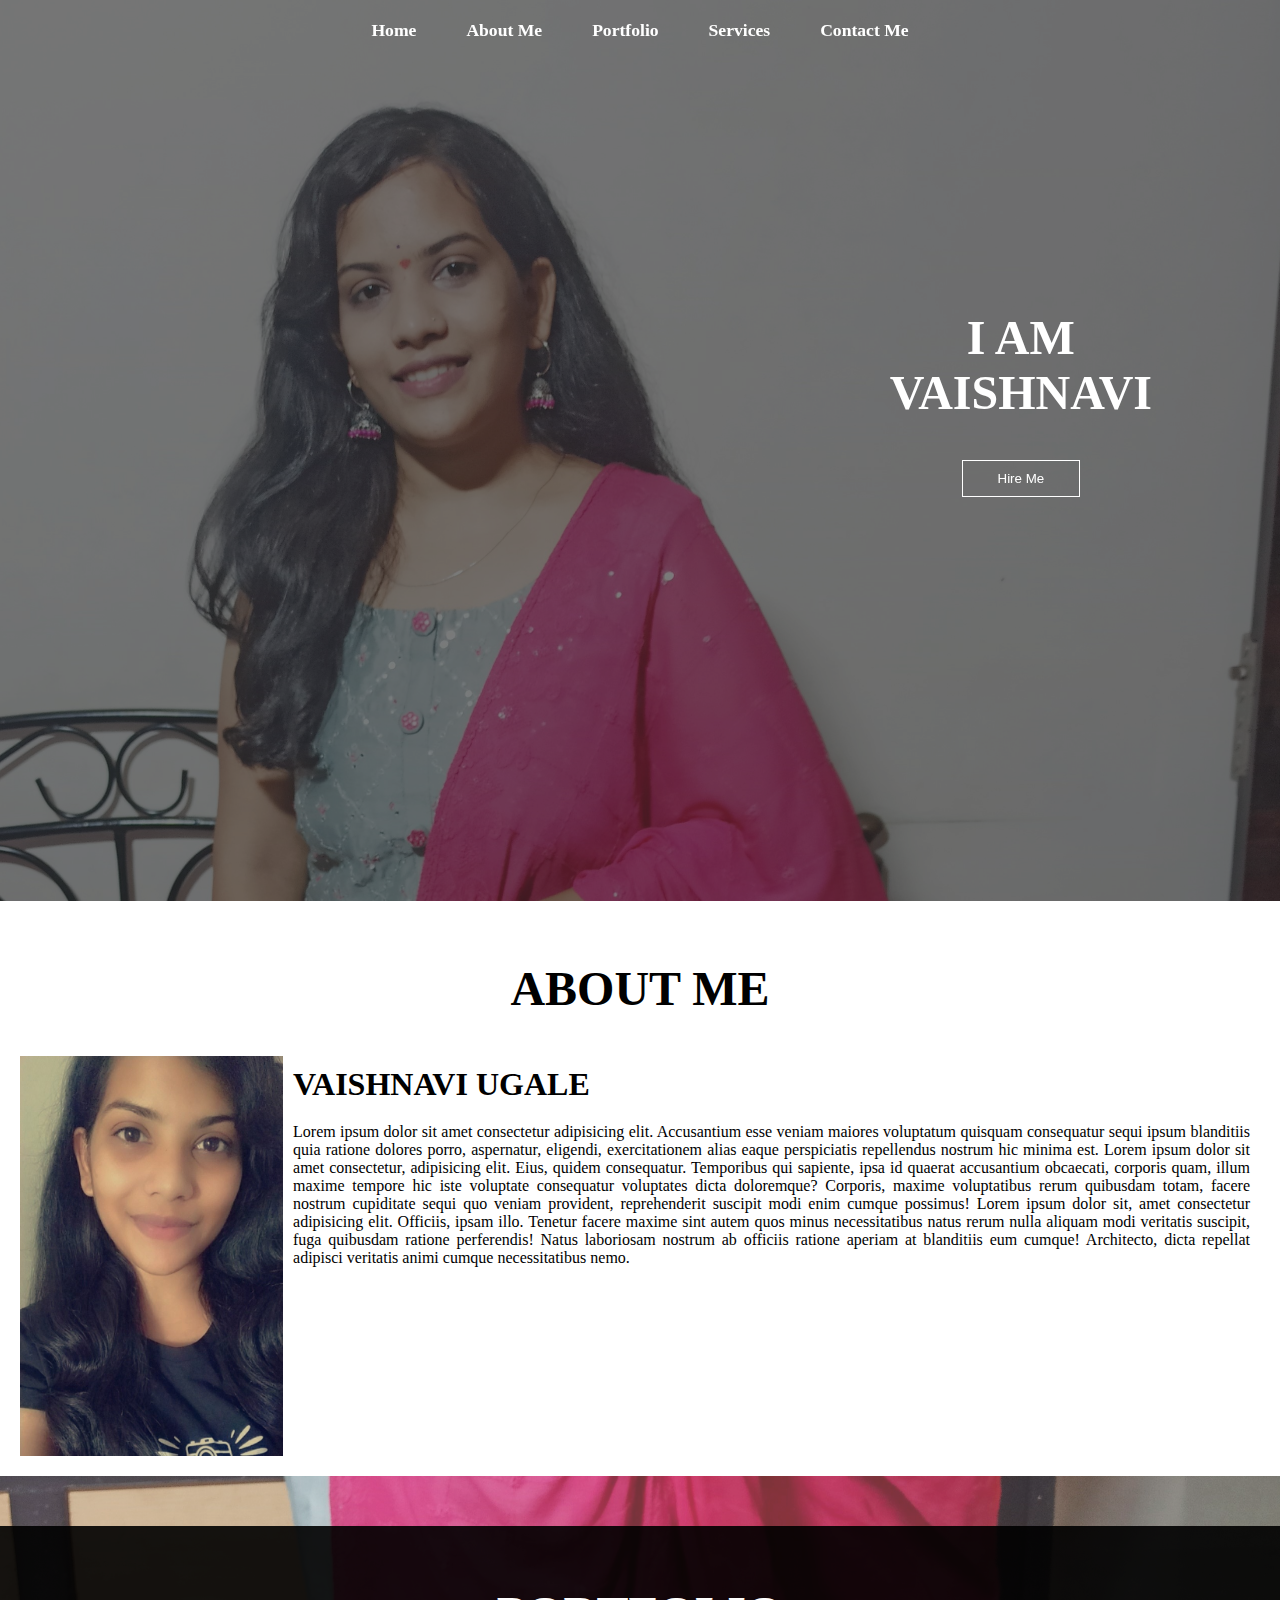
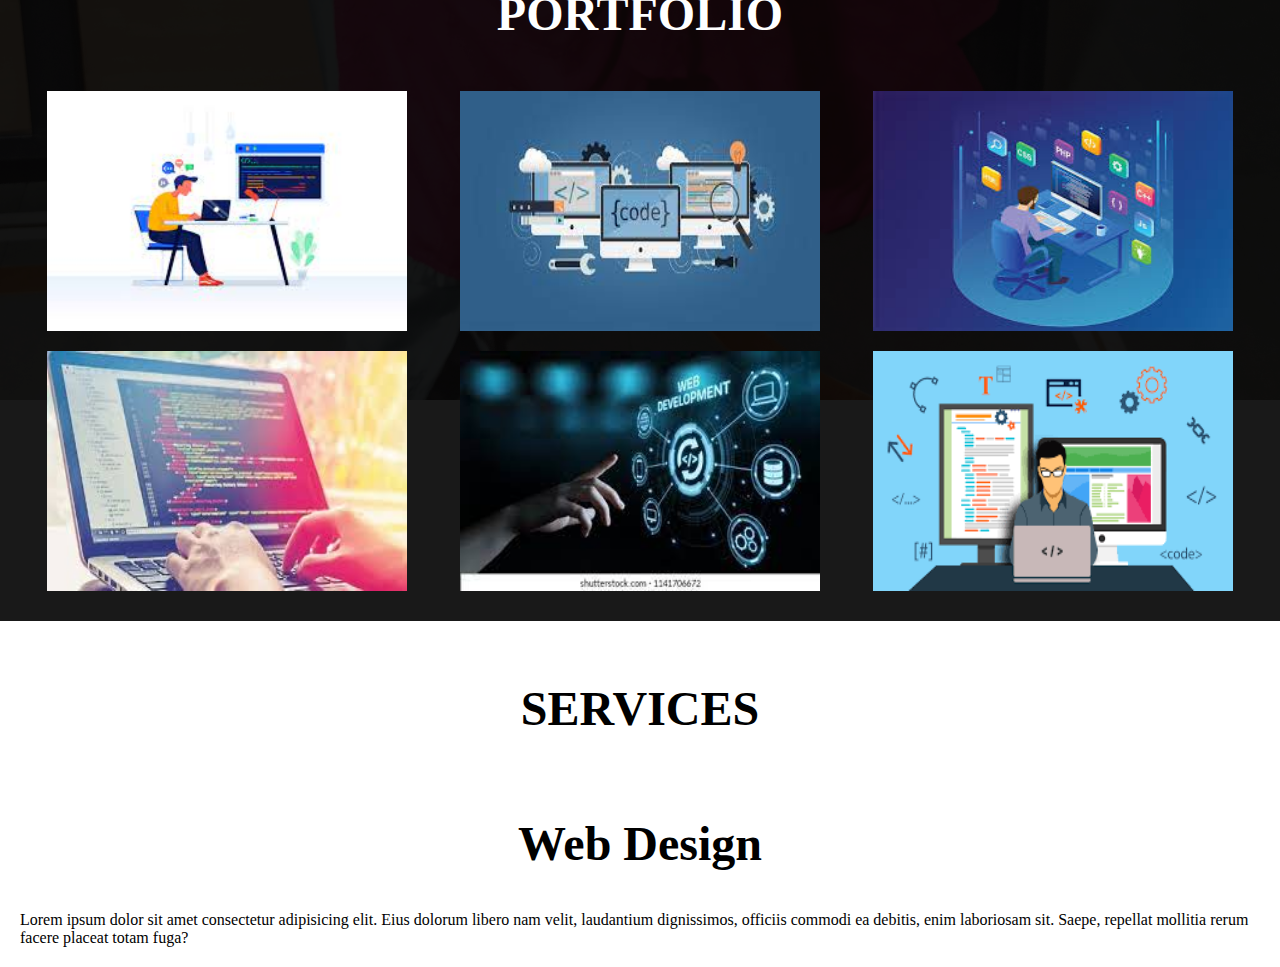
<file: Level 1 Task 2  Portfolio/index.html>
<!DOCTYPE html>
<html lang="en">

<head>
    <meta charset="UTF-8">
    <meta http-equiv="X-UA-Compatible" content="IE=edge">
    <meta name="viewport" content="width=device-width, initial-scale=1.0">
    <title>Document</title>
    <link rel="stylesheet" href="style.css">
</head>

<body>
    <nav class="navbar">
        <ul>
            <li><a href="#">Home</a></li>
            <li><a href="#">About Me</a></li>
            <li><a href="#">Portfolio</a></li>
            <li><a href="#">Services</a></li>
            <li><a href="#">Contact Me</a></li>
        </ul>
    </nav>

    <section id="home">
        <div class="main">
            <h1 class="headings">I AM <br> VAISHNAVI </h1>
            <button class="btn"> Hire Me</button>
        </div>
    </section>

    <section id="about">
        <h1 class="headings">ABOUT ME</h1>
        <div id="pic">
            <img src="Snapchat-963226014.jpg" alt="">
            <div id="intro">
                <h2>VAISHNAVI UGALE</h2>
                <p>Lorem ipsum dolor sit amet consectetur adipisicing elit. Accusantium esse veniam maiores voluptatum
                    quisquam consequatur sequi ipsum blanditiis quia ratione dolores porro, aspernatur, eligendi,
                    exercitationem alias eaque perspiciatis repellendus nostrum hic minima est. Lorem ipsum dolor sit
                    amet consectetur, adipisicing elit. Eius, quidem consequatur. Temporibus qui sapiente, ipsa id
                    quaerat accusantium obcaecati, corporis quam, illum maxime tempore hic iste voluptate consequatur
                    voluptates dicta doloremque? Corporis, maxime voluptatibus rerum quibusdam totam, facere nostrum
                    cupiditate sequi quo veniam provident, reprehenderit suscipit modi enim cumque possimus!

                    Lorem ipsum dolor sit, amet consectetur adipisicing elit. Officiis, ipsam illo. Tenetur facere
                    maxime sint autem quos minus necessitatibus natus rerum nulla aliquam modi veritatis suscipit, fuga
                    quibusdam ratione perferendis! Natus laboriosam nostrum ab officiis ratione aperiam at blanditiis
                    eum cumque! Architecto, dicta repellat adipisci veritatis animi cumque necessitatibus nemo.</p>
            </div>
        </div>
    </section>

    <section id="portfolio">
        <h1 class="headings">PORTFOLIO</h1>
        <div class="gallery">
            <img src="img16.jpg" alt="">
            <img src="img17.jpg" alt="">
            <img src="img18.jpg" alt="">
            <img src="img19.jpg" alt="">
            <img src="img20.jpg" alt="">
            <img src="img21.png" alt="">
        </div>
    </section>

    <section id="services">
        <h1 class="headings">SERVICES</h1>
        <div class="row">
            <div class="box">
                <h1 class="headings">Web Design</h1>
                <p>Lorem ipsum dolor sit amet consectetur adipisicing elit. Eius dolorum libero nam velit, laudantium
                    dignissimos, officiis commodi ea debitis, enim laboriosam sit. Saepe, repellat mollitia rerum facere
                    placeat totam fuga?</p>
            </div>
        </div>
    </section>
</body>

</html>
</file>
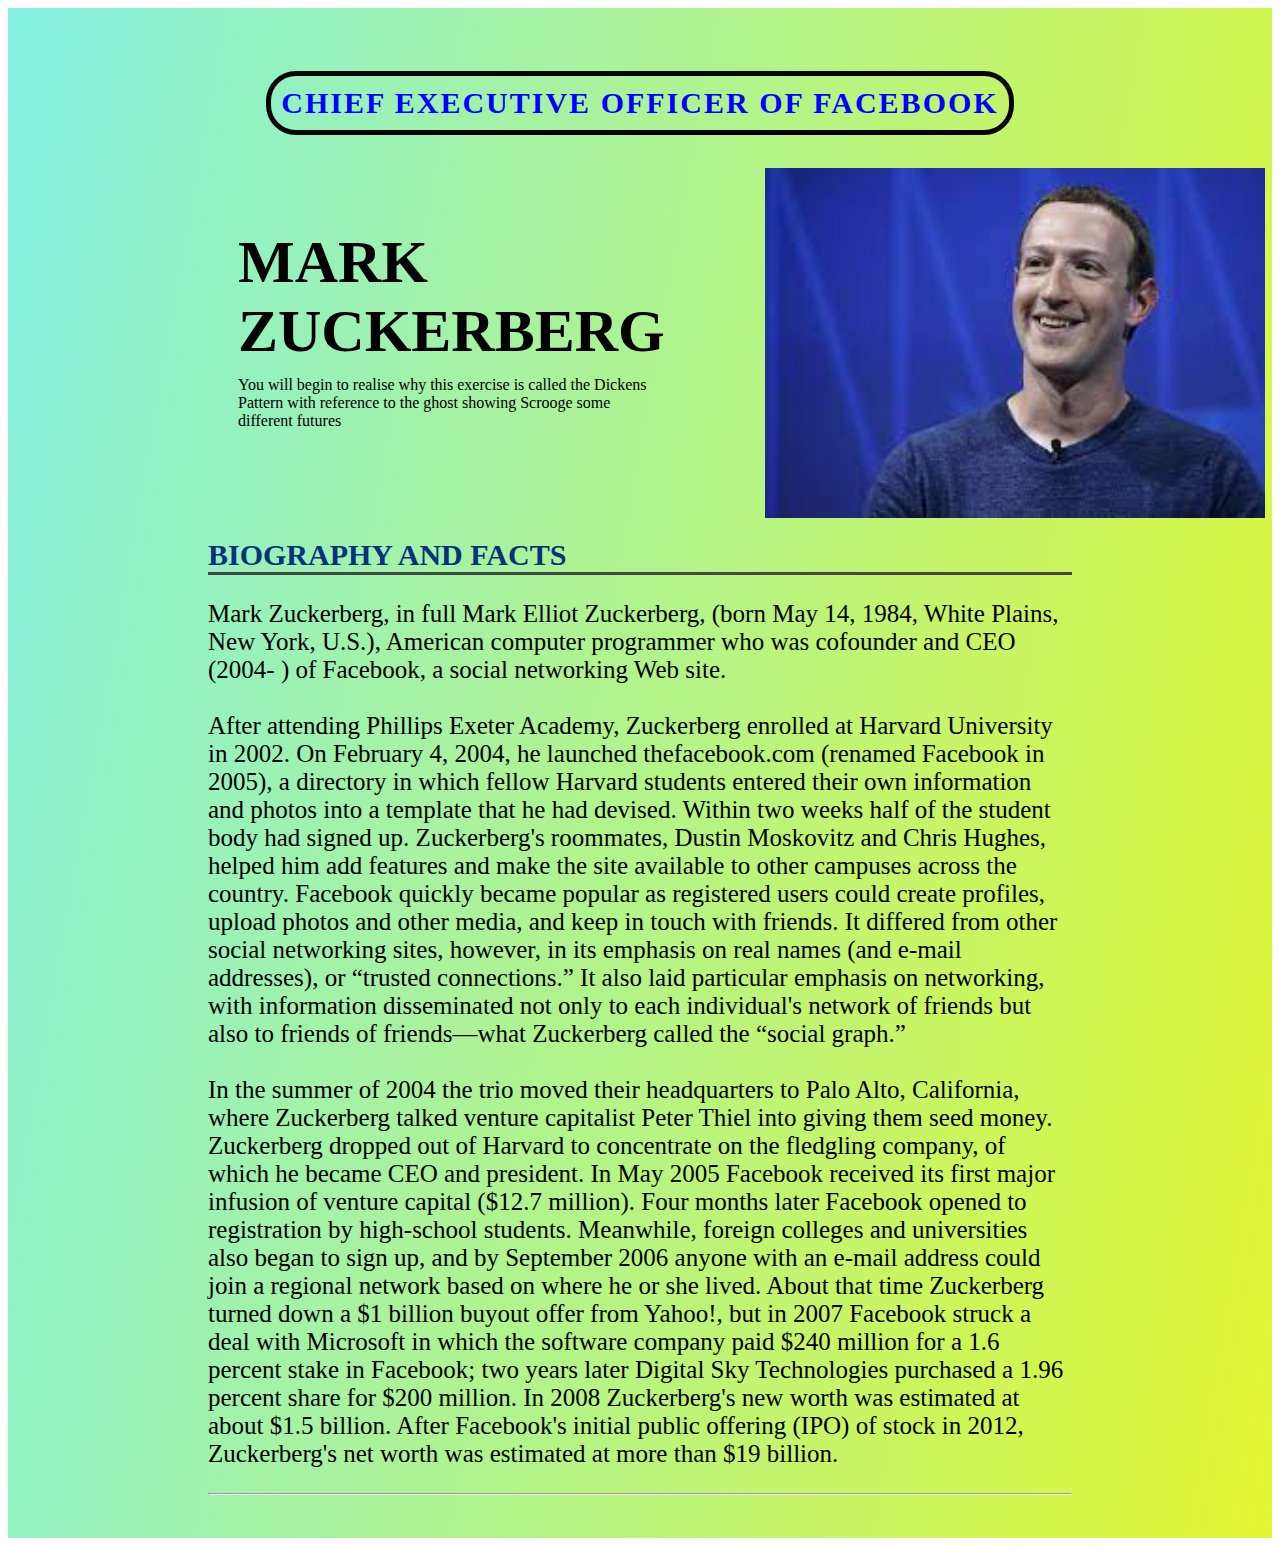
<file: Level 2 Task 2 Tribute Page/index.html>
<!DOCTYPE html>
<html lang="en">

<head>
    <meta charset="UTF-8">
    <meta http-equiv="X-UA-Compatible" content="IE=edge">
    <meta name="viewport" content="width=device-width, initial-scale=1.0">
    <title>Tribute Page</title>
    <link rel="stylesheet" href="style.css">
</head>

<body>
<div class="container4">

   
    <div class="container1">
        <div class="anish">
           <h6>Chief executive officer of facebook</h6>
        </div>
    </div>

    <div class="container">
        <div class="item" id="item-1">
            <h1>Mark Zuckerberg</h1>
            <p>
                You will begin to realise why this exercise is called the Dickens Pattern with reference to the ghost
                showing Scrooge some different futures
            </p>
        </div>
        <div class="item" id="item-2">
            <img src="download.jpg" alt="">
        </div>
    </div>

    <div class="container3">
        <div class="content">
            <div class="main">
                <h1>Biography and Facts</h1>
                <p>Mark Zuckerberg, in full Mark Elliot Zuckerberg, (born May 14, 1984, White Plains, New York, U.S.),
                American computer programmer who was cofounder and CEO (2004- ) of Facebook, a social networking Web
                site. 
                <br>
                <br>

                After attending Phillips Exeter Academy, Zuckerberg enrolled at Harvard University in 2002. On February
                4, 2004, he launched thefacebook.com (renamed Facebook in 2005), a directory in which fellow Harvard
                students entered their own information and photos into a template that he had devised. Within two weeks
                half of the student body had signed up. Zuckerberg's roommates, Dustin Moskovitz and Chris Hughes,
                helped him add features and make the site available to other campuses across the country. Facebook
                quickly became popular as registered users could create profiles, upload photos and other media, and
                keep in touch with friends. It differed from other social networking sites, however, in its emphasis on
                real names (and e-mail addresses), or “trusted connections.” It also laid particular emphasis on
                networking, with information disseminated not only to each individual's network of friends but also to
                friends of friends—what Zuckerberg called the “social graph.”
                <br>
                <br>

                In the summer of 2004 the trio moved their headquarters to Palo Alto, California, where Zuckerberg
                talked venture capitalist Peter Thiel into giving them seed money. Zuckerberg dropped out of Harvard to
                concentrate on the fledgling company, of which he became CEO and president. In May 2005 Facebook
                received its first major infusion of venture capital ($12.7 million). Four months later Facebook opened
                to registration by high-school students. Meanwhile, foreign colleges and universities also began to sign
                up, and by September 2006 anyone with an e-mail address could join a regional network based on where he
                or she lived. About that time Zuckerberg turned down a $1 billion buyout offer from Yahoo!, but in 2007
                Facebook struck a deal with Microsoft in which the software company paid $240 million for a 1.6 percent
                stake in Facebook; two years later Digital Sky Technologies purchased a 1.96 percent share for $200
                million. In 2008 Zuckerberg's new worth was estimated at about $1.5 billion. After Facebook's initial
                public offering (IPO) of stock in 2012, Zuckerberg's net worth was estimated at more than $19 billion.

                </p>
                <hr>
            </div>
        </div>
    </div>
</div>
</body>

</html>
</file>
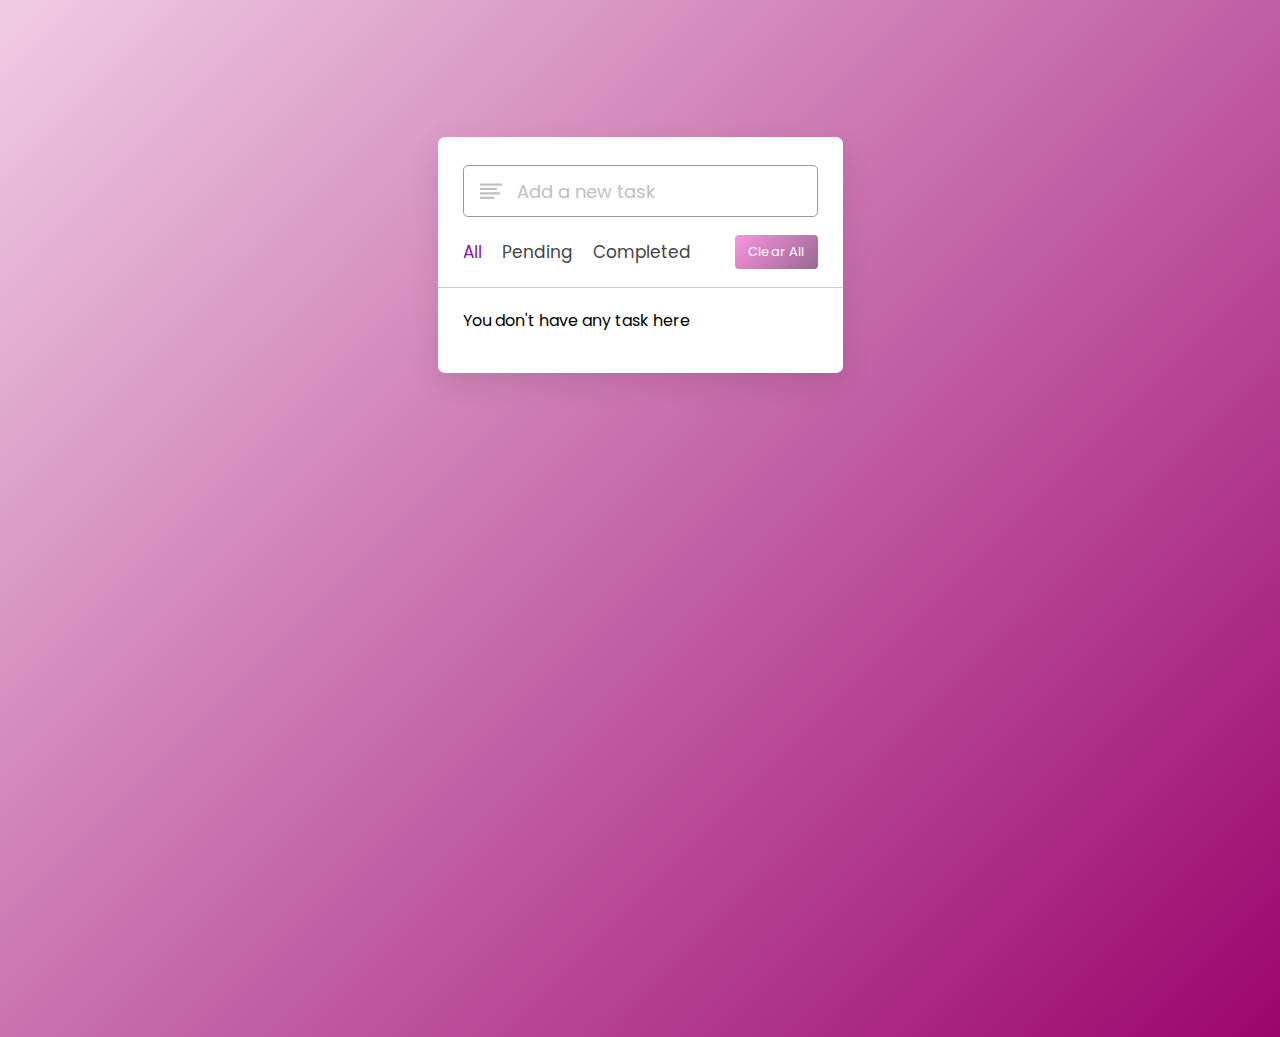
<file: Level 2 Task 3     To Do App/index.html>
<!DOCTYPE html>
<!-- Coding By CodingNepal - youtube.com/codingnepal -->
<html lang="en" dir="ltr">
  <head>
    <meta charset="utf-8">  
    <title>Todo List App in JavaScript | CodingNepal</title>
    <link rel="stylesheet" href="style.css">
    <meta name="viewport" content="width=device-width, initial-scale=1.0">
    <!-- Iconscout Link For Icons -->
    <link rel="stylesheet" href="https://unicons.iconscout.com/release/v4.0.0/css/line.css">
  </head>
  <body>
    <div class="wrapper">
      <div class="task-input">
        <img src="bars-icon.svg" alt="icon">
        <input type="text" placeholder="Add a new task">
      </div>
      <div class="controls">
        <div class="filters">
          <span class="active" id="all">All</span>
          <span id="pending">Pending</span>
          <span id="completed">Completed</span>
        </div>
        <button class="clear-btn">Clear All</button>
      </div>
      <ul class="task-box"></ul>
    </div>

    <script src="script.js"></script>

  </body>
</html>
</file>
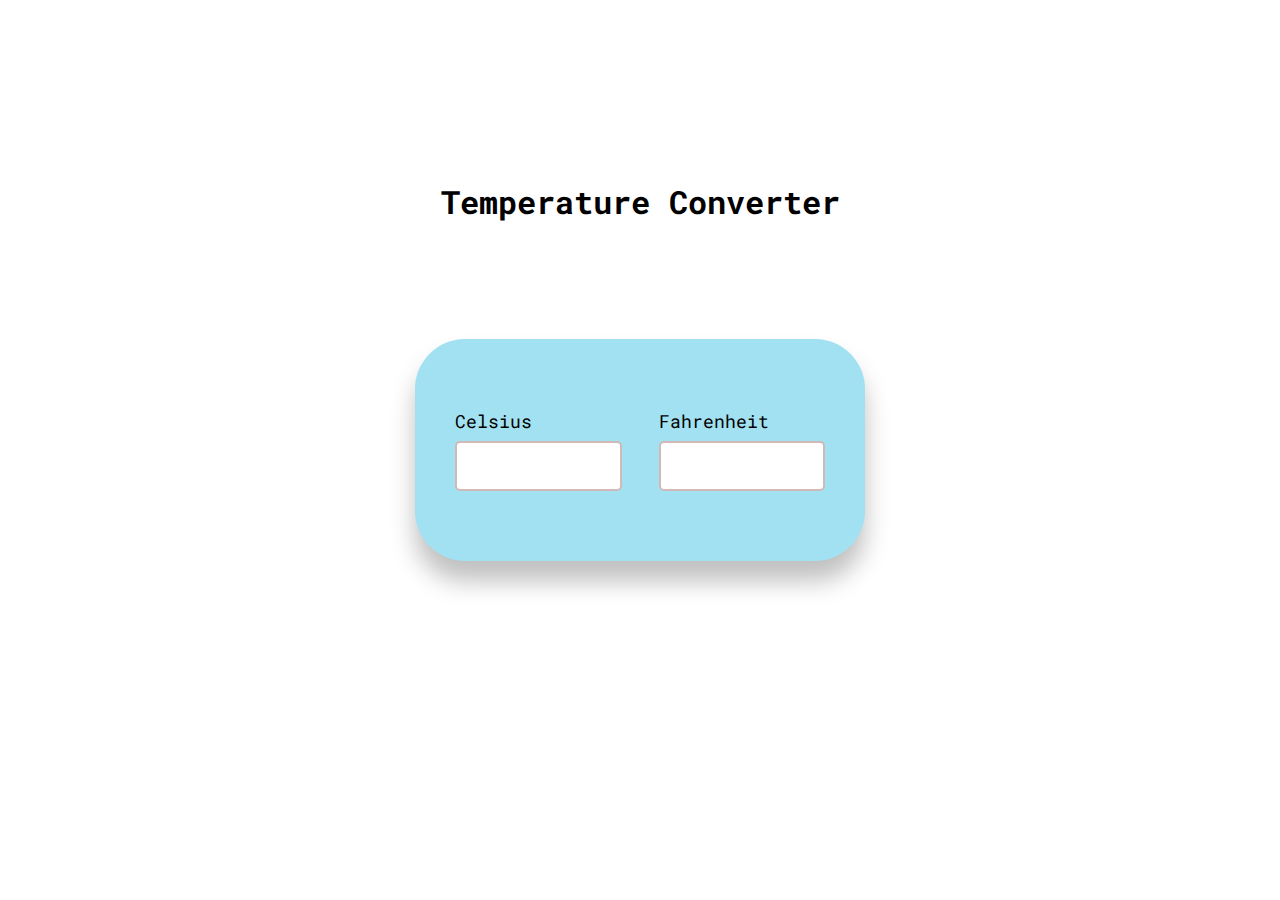
<file: Lvel 1 Task 3  Temperature Website/index.html>
<!DOCTYPE html>
<html lang="en">
<head>
    <title>Temperature Conversion</title>
    <!--Google font-->
    <link rel="preconnect" href="https://fonts.gstatic.com">
    <link href="https://fonts.googleapis.com/css2?family=Roboto+Mono:wght@500&display=swap" rel="stylesheet">
    <!--Stylesheet-->
    <link rel="stylesheet" href="style.css">
</head>
<body>
    <div class="headd">
        <h1>Temperature Converter</h1>
    </div>
    <div class="wrapper">
        <div class="container">
            <label for="celsius">Celsius</label>
            <input type="number" id="celsius" oninput= "celToFar()">
        </div>
        <div class="container">
            <label for="fahrenheit">Fahrenheit</label>
            <input type="number" id="fahrenheit" oninput = "farToCel()">
        </div>
    </div>
    <script src="script.js"></script>
</body>
</html>
</file>
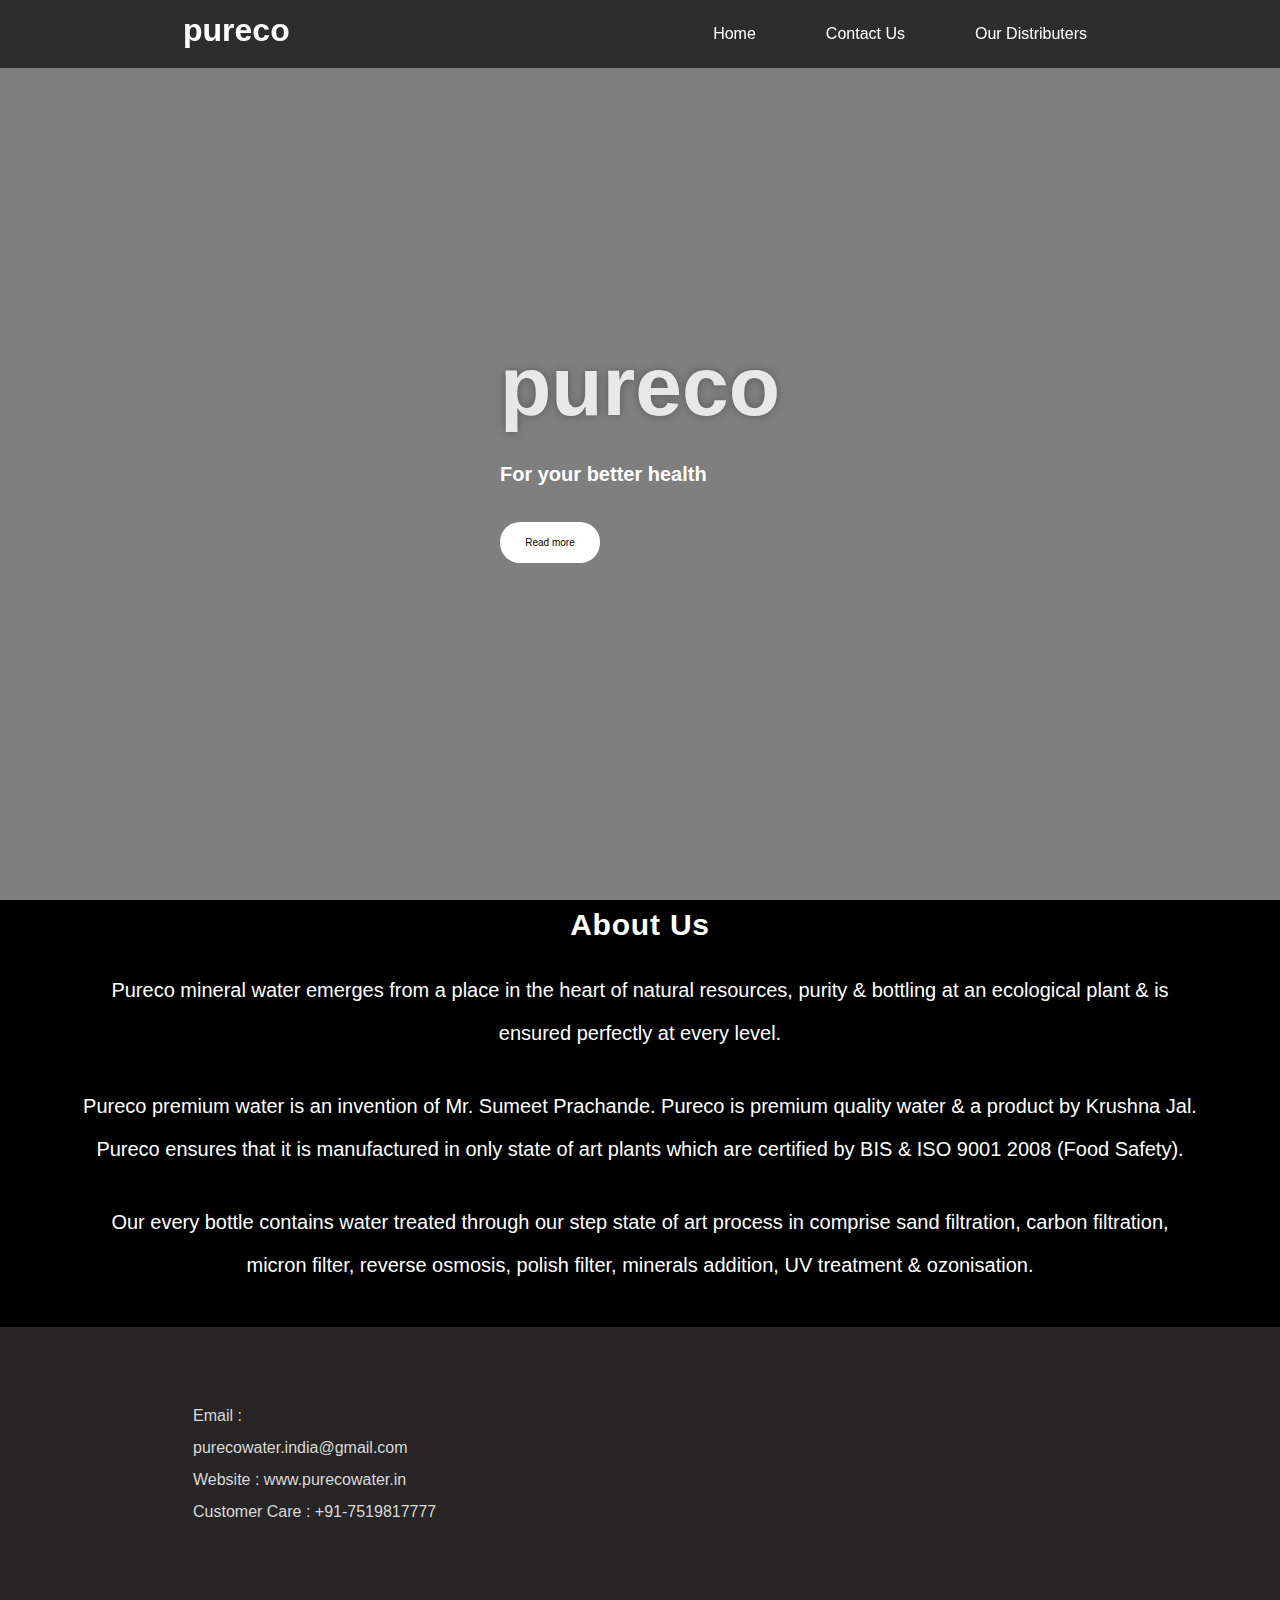
<file: Level 1 Task 1 Landing Page/banner.html>
<!DOCTYPE html>
<html lang="en">

<head>
    <meta charset="UTF-8">
    <meta http-equiv="X-UA-Compatible" content="IE=edge">
    <meta name="viewport" content="width=device-width, initial-scale=1.0">
    <title>Banner</title>
   <link rel="stylesheet" href="style.css">
</head>

<body>

    <header>
        <nav class="navbar">
            <div class="logo">pureco</div>
            <ul>
                <li><a href="#">Our Distributers</a></li>
                <li><a href="#">Contact Us</a></li>
                <li><a href="#">Home</a></li>
            </ul>
        </nav>
    </header>

    <!-- <div class="dropdown">
        <button class="btn btn-secondary dropdown-toggle" type="button" id="dropdownMenuButton1" data-bs-toggle="dropdown" aria-expanded="false">
          Our Distributers
        </button>
        <ul class="dropdown-menu" aria-labelledby="dropdownMenuButton1">
          <li>Solapur</li>
          <li>Pandharpur</li>
          <li>Mohol </li>
          <li>Temburni </li>
          <li>Vijayapur </li>
          <li>Akkalkot </li>
          <li>Tuljapur </li>
    
        </ul>
      </div> -->


    <div class="banner-area">
        <div class="content-area">
            <div class="content">
                <h1>pureco</h1>
                <p>For your better health</p>
                <button class="btn"> Read more </button>
            </div>
        </div>
    </div>

    <!-- about content  -->

    <div class="container">
        <div class="box">
            <h2>About Us</h2>
            <p>Pureco mineral water emerges from a place in the heart of natural resources, purity & bottling at an
                ecological plant & is ensured perfectly at every level.</p>

            <p>Pureco premium water is an invention of Mr. Sumeet Prachande. Pureco is premium quality water & a
                product by Krushna Jal. Pureco ensures that it is manufactured in only state of art plants which are
                certified by BIS & ISO 9001 2008 (Food Safety).</p>

            <p>Our every bottle contains water treated through our step state of art process in comprise sand
                filtration, carbon filtration, micron filter, reverse osmosis, polish filter, minerals addition, UV
                treatment & ozonisation.</p>
        </div>
    </div>

    <footer>
        <div class="footer-content">
            <div class="box1">
            <p> Email : </p>
            <p> purecowater.india@gmail.com</p>  
            <p> Website : www.purecowater.in</p>
            <p> Customer Care : +91-7519817777</p>
            </div>
        </div>
    </footer>




</body>

</html>
</file>
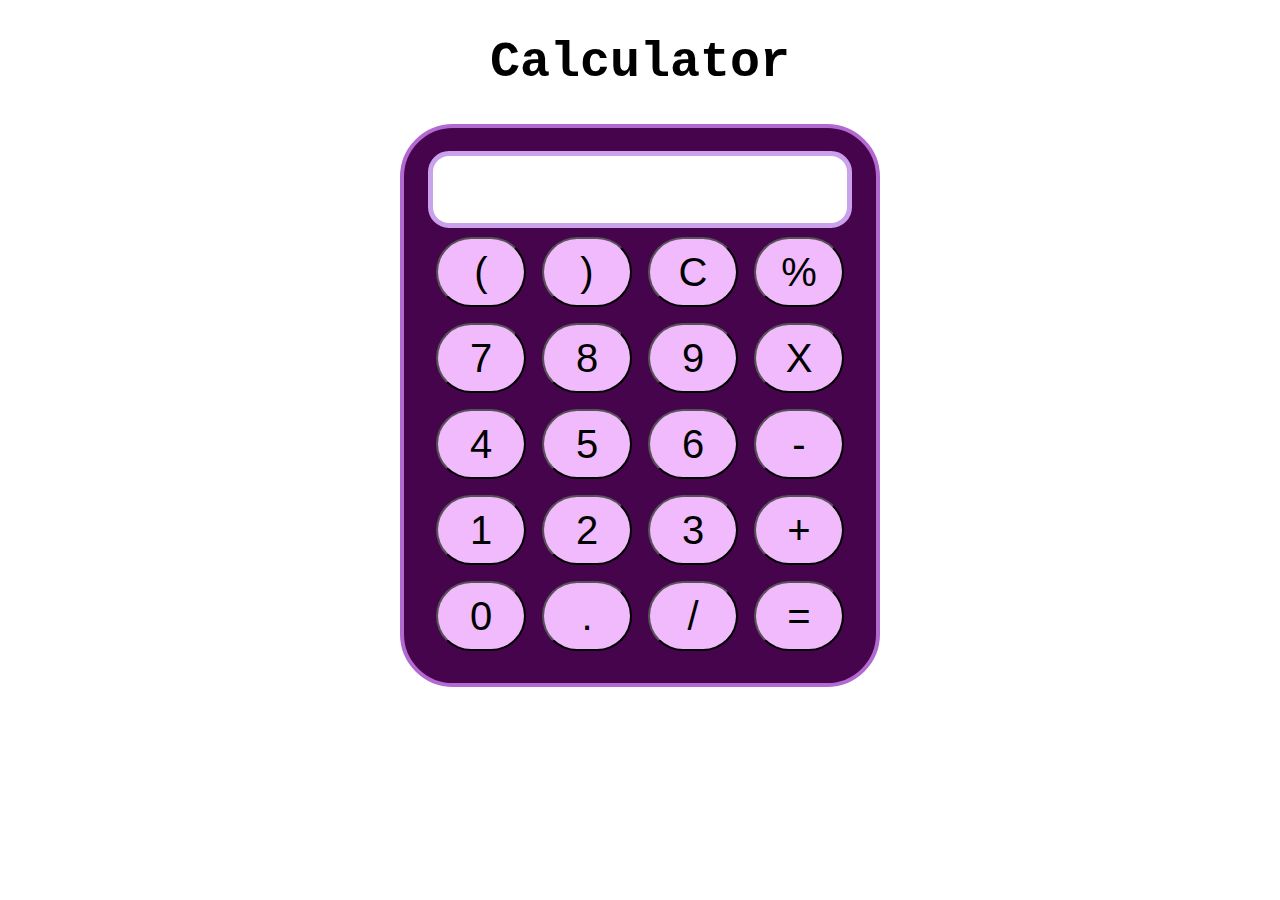
<file: Level 2 Task 1 Caculator/indexforcalci.html>
<!DOCTYPE html>
<html lang="en">

<head>
    <meta charset="UTF-8">
    <meta name="viewport" content="width=device-width, initial-scale=1.0">
    <meta http-equiv="X-UA-Compatible" content="ie=edge">
    <link rel="stylesheet" href="styleforcalci.css">
    <title>Calculator</title>
</head>

<body>
    <div class="container">
        <h1>Calculator</h1>

        <div class="calculator">
            <input type="text" name="screen" id="screen">
            <table>
                <tr>
                    <td><button>(</button></td>
                    <td><button>)</button></td>
                    <td><button>C</button></td>
                    <td><button>%</button></td>
                </tr>
                <tr>
                    <td><button>7</button></td>
                    <td><button>8</button></td>
                    <td><button>9</button></td>
                    <td><button>X</button></td>
                </tr>
                <tr>
                    <td><button>4</button></td>
                    <td><button>5</button></td>
                    <td><button>6</button></td>
                    <td><button>-</button></td>
                </tr>
                <tr>
                    <td><button>1</button></td>
                    <td><button>2</button></td>
                    <td><button>3</button></td>
                    <td><button>+</button></td>
                </tr>
                <tr>
                    <td><button>0</button></td>
                    <td><button>.</button></td>
                    <td><button>/</button></td>
                    <td><button>=</button></td>
                </tr>
            </table>
        </div>
    </div>

</body>
<script src="scriptforcalci.js"></script>

</html>
</file>
<file: Level 1 Task 2  Portfolio/style.css>
*{
    margin: 0;
    padding: 0;
    box-sizing: border-box;
}

/* navbar */

.navbar{
    display: flex;
    justify-content: center;
    align-items: center;
    background-color: rgba(0, 0, 0, 0.5);
    position: sticky;
    top: 0;
}
.navbar ul{
    display: flex;
    list-style: none;
    margin: 20px 0px;
}
.navbar ul li{
    font-size: 1.1rem;
    font-family: century;
    font-weight: bold;
}
.navbar ul li a{
    text-decoration: none;
    color: white;
    padding: 8px 25px;
    transition: all .5s ease;
}
.navbar ul li a:hover{
    background-color: white;
    color: black;
    box-shadow: 0 0 10px white;
}

/* home section */

#home{
    display: flex;
    flex-direction: column;
    background-color: rgba(0, 0, 0, 0.5);
    height: 840px;
    justify-content: center;
    align-items: center;
    color: white;
}
#home::before{
    content: "";
    position: absolute;
    top: 0;
    right: 0;
    background: url('crop1.jpg') no-repeat center center/cover;
    height: 2000px;
    width: 100%;
    z-index: -1;
    opacity: .8;
}
.main{
    display: flex;
    flex-direction: column;
    /* border: 1px solid white; */
    align-items: center;
    position: absolute;
    top: 30%;
    right: 10%;
}
.headings{
    font-family: century;
    font-size: 3rem;
    text-align: center;
    margin: 40px 0px;
}
.btn{
    padding: 10px 35px;
    background-color: transparent;
    border: 1px solid white;
    color: white;
    outline: none;
    transition: .6s ease;
}
.btn:hover{
    cursor: pointer;
    background-color: white;
    color: black;
    box-shadow: 0 0 5px white, 0 0 10px white, 0 0 15px white;
    font-weight: bold;
}

/* about section */

#about{
    display: flex;
    flex-direction: column;
    box-sizing: border-box;
    padding: 20px;
    margin-bottom: 50px;
    background-color: white;
}
#pic{
    display: flex;
}
#pic img{
    width: 575px;
    height: 400px;
}
#intro{
    display: flex;
    flex-direction: column;
    text-align: justify;
    padding: 10px;
}
#intro h2{
    font-size: 2rem;
    margin-bottom: 20px;
}

/* Portfolio section */

#portfolio{
    display: flex;
    flex-direction: column;
    background-color: rgba(0, 0, 0, 0.9);
    color: white;
    align-items: center;
    padding: 20px;
}
.gallery {
    display: flex;
    flex-wrap: wrap;
    justify-content: space-around;
    box-sizing: border-box;
}
.gallery img{
    width: 360px;
    height: 240px;
    margin: 10px;
}

/* services section */

#services{
    display: flex;
    flex-direction: column;
    padding: 20px;
}
.row{
    display: flex;
}
.box{
    
}
</file>
<file: Level 2 Task 2 Tribute Page/style.css>
.container4{
    width: 100%;
    background: linear-gradient(100deg, #83f0e1, #e3f732);
    /* margin: 50px 50px 50px 50px; */
}
.container1{
    height: 160px;
    width: 100%;
    background-color:transparent;
    /* margin: 0px 200px 0px 200px; */
    /* background-color: rgb(157, 55, 201); */
}

.container1 h6 {
    text-transform: uppercase;
    font-size: 30px;
    font-weight: 600;
    letter-spacing: 2px;
    padding: 10px;
    margin: 0px;
    color: blue;
    border: 5px solid rgb(5, 5, 5);
    border-radius: 30px;
}
.anish{
    display: flex;
    flex-flow: column wrap;
    align-items: center;
    justify-content: center;
    height: 130px;
    /* background-color: linear-gradient(0deg,#8490ff 0%,#62bdfc 100%) ; */
    /* background-color: rgb(247, 239, 168) ; */
    background-color: transparent;
    margin: 0px 200px 0px 200px;
    padding-top: 30px;
}


.container
{
    height: 350px;
    width: 100%;
    /* background-color: rgb(90, 48, 129); */
    background-color: transparent;
    display: grid;
    grid-template-columns: 1fr 1fr;
}

.item { 
    /* background: #f1f35e; */
    background-color: transparent;
}

#item-1 {
    margin: 0px 0px 0px 200px;
    /* padding-top: 150px; */
    height: 350px;
}

#item-1 h1 {
    margin: 60px 0px 0px 30px;
    font-size: 60px;
    text-transform: uppercase;
}

#item-1 p {
    margin: 10px 0px 0px 30px;

}


#item-2 {
    margin: 0px 200px 0px 0px;
    height: 350px;
    /* width: 500px;  */
}
#item-2 img {
    height: 350px;
    width: 500px;
    padding-left: 100px ;
}

.container3{
    /* background-color: plum; */
    background-color: transparent;
    height: 1000px;
    width: 100%;
}
.content{
    /* background-color: rgb(232, 243, 137); */
    /* background-color: linear-gradient(0deg,#8490ff 0%,#62bdfc 100%); */
    background-color: transparent;
    margin: 0px 200px 0px 200px;
}
.content .main {
    font-size: 25px;
}
.content .main h1{
    font-size: 30px ;
    font-weight: 600;
    text-transform:uppercase; 
    border-bottom: 3px solid rgb(71, 69, 69);
    color: rgb(8, 49, 124);
}
</file>
<file: Level 2 Task 3     To Do App/style.css>
/* Import Google Font - Poppins */
@import url('https://fonts.googleapis.com/css2?family=Poppins:wght@400;500;600;700&display=swap');
*{
  margin: 0;
  padding: 0;
  box-sizing: border-box;
  font-family: 'Poppins', sans-serif;
}
body{
  width: 100%;
  height: 100vh;
  overflow: hidden;
  /* background: linear-gradient(135deg, #f7bce8, #6e065d); */
  background: linear-gradient(135deg, #f0cce4, #9b056e);
}
::selection{
  color: #fff;
  background: #3C87FF;
}
.wrapper{
  max-width: 405px;
  padding: 28px 0 30px;
  margin: 137px auto;
  background: #fff;
  border-radius: 7px;
  box-shadow: 0 10px 30px rgba(0,0,0,0.1);
}
.task-input{
  height: 52px;
  padding: 0 25px;
  position: relative;
}
.task-input img{
  top: 50%;
  position: absolute;
  transform: translate(17px, -50%);
}
.task-input input{
  height: 100%;
  width: 100%;
  outline: none;
  font-size: 18px;
  border-radius: 5px;
  padding: 0 20px 0 53px;
  border: 1px solid #999;
}
.task-input input:focus,
.task-input input.active{
  padding-left: 52px;
  border: 2px solid #563c86;
}
.task-input input::placeholder{
  color: #bfbfbf;
}
.controls, li{
  display: flex;
  align-items: center;
  justify-content: space-between;
}
.controls{
  padding: 18px 25px;
  border-bottom: 1px solid #ccc;
}
.filters span{
  margin: 0 8px;
  font-size: 17px;
  color: #444444;
  cursor: pointer;
}
.filters span:first-child{
  margin-left: 0;
}
.filters span.active{
  color: #900fb1;
}
.controls .clear-btn{
  border: none;
  opacity: 0.6;
  outline: none;
  color: #fff;
  cursor: pointer;
  font-size: 13px;
  padding: 7px 13px;
  border-radius: 4px;
  letter-spacing: 0.3px;
  pointer-events: none;
  transition: transform 0.25s ease;
  background: linear-gradient(135deg, #f84dcd, #550347);
  /* background: linear-gradient(135deg, #1798fb 0%, #2D5CFE 100%); */
}
.clear-btn.active{
  opacity: 0.9;
  pointer-events: auto;
}
.clear-btn:active{
  transform: scale(0.93);
}
.task-box{
  margin-top: 20px;
  margin-right: 5px;
  padding: 0 20px 10px 25px;
}
.task-box.overflow{
  overflow-y: auto;
  max-height: 300px;
}
.task-box::-webkit-scrollbar{
  width: 5px;
}
.task-box::-webkit-scrollbar-track{
  background: #f1f1f1;
  border-radius: 25px;
}
.task-box::-webkit-scrollbar-thumb{
  background: #e6e6e6;
  border-radius: 25px;
}
.task-box .task{
  list-style: none;
  font-size: 17px;
  margin-bottom: 18px;
  padding-bottom: 16px;
  align-items: flex-start;
  border-bottom: 1px solid #ccc;
}
.task-box .task:last-child{
  margin-bottom: 0;
  border-bottom: 0;
  padding-bottom: 0;
}
.task-box .task label{
  display: flex;
  align-items: flex-start;
}
.task label input{
  margin-top: 7px;
  accent-color: #3C87FF;
}
.task label p{
  user-select: none;
  margin-left: 12px;
  word-wrap: break-word;
}
.task label p.checked{
  text-decoration: line-through;
}
.task-box .settings{
  position: relative;
}
.settings :where(i, li){
  cursor: pointer;
}
.settings .task-menu{
  z-index: 10;
  right: -5px;
  bottom: -65px;
  padding: 5px 0;
  background: #fff;
  position: absolute;
  border-radius: 4px;
  transform: scale(0);
  transform-origin: top right;
  box-shadow: 0 0 6px rgba(0,0,0,0.15);
  transition: transform 0.2s ease;
}
.task-box .task:last-child .task-menu{
  bottom: 0;
  transform-origin: bottom right;
}
.task-box .task:first-child .task-menu{
  bottom: -65px;
  transform-origin: top right;
}
.task-menu.show{
  transform: scale(1);
}
.task-menu li{
  height: 25px;
  font-size: 16px;
  margin-bottom: 2px;
  padding: 17px 15px;
  cursor: pointer;
  justify-content: flex-start;
}
.task-menu li:last-child{
  margin-bottom: 0;
}
.settings li:hover{
  background: #f5f5f5;
}
.settings li i{
  padding-right: 8px;
}

@media (max-width: 400px) {
  body{
    padding: 0 10px;
  }
  .wrapper {
    padding: 20px 0;
  }
  .filters span{
    margin: 0 5px;
  }
  .task-input{
    padding: 0 20px;
  }
  .controls{
    padding: 18px 20px;
  }
  .task-box{
    margin-top: 20px;
    margin-right: 5px;
    padding: 0 15px 10px 20px;
  }
  .task label input{
    margin-top: 4px;
  }
}
</file>
<file: Lvel 1 Task 3  Temperature Website/style.css>
*,
*:before,
*:after{
    padding: 0;
    margin: 0;
    box-sizing: border-box;
    font-family: "Roboto Mono", monospace;
    /* font-size: 18px; */
}
body{
    background-color: white;
}
.headd{ 
    background-color:  white;
    /* border: 2px solid black; */
    display: flex;
    justify-content: center;
    margin-top: 180px;
    
    /* padding: 10px 0px 10px 0px; */
}

.wrapper{
    font-size: 18px;
    width: 450px;
    background-color: #a1e1f1;
    padding: 70px 40px;
    position: absolute;
    transform: translate(-50%,-50%);
    left: 50%;
    top: 50%;
    box-shadow: 0 20px 25px rgba(0,0,0,0.25);
    border-radius: 50px;
    display: flex;
    justify-content: space-between;
}
.container{
    width: 45%;
}
input{
    width: 100%;
    height: 50px;
    border-radius: 5px;
    border: 2px solid #d3b8b8;
    /* border: 2px solid #d2d2d2; */
    outline: none;
    margin-top: 8px;
    padding: 0 10px;
}
input:focus{
    border-color: #456ce4;
}
</file>
<file: Level 1 Task 1 Landing Page/style.css>
* {
    padding: 0px;
    margin: 0px;
    box-sizing: border-box;
}

body {
    font-family: sans-serif;
}

.navbar {
    background-color: rgb(46, 45, 45);
    position: sticky;
    width: 100vw;
}

.navbar ul {
    overflow: auto;
    margin: 0px 158px;
}

.navbar li {
    float: right;
    list-style: none;
    margin: 25px 10px;
}

.navbar li a {
    text-decoration: none;
    color: white;
    padding: 0px 25px;
    font-size: 16px;
    /* font-family: sans-serif; */
}

.logo {
    padding: 12px 25px;
    margin: 0px 158px;
    height: 90px;
    float: left;
    /* font-family: sans-serif; */
    font-size: 32px;
    font-weight: bold;
    text-transform: lowercase;
    color: #fff;
}

/* .box{
   position: sticky;
   margin: 0px 0px;
} */
header {
    position: fixed;
}



.banner-area {
    height: 100vh;
    width: 100%;
    background-image: linear-gradient(rgba(0, 0, 0, 0.5), rgba(0, 0, 0, 0.5)), url("http://purecowater.in/wp-content/uploads/2021/11/e906d005-c70b-41db-9646-13531fb71418-scaled.jpg");
    background-size: cover;
}

.content-area {
    height: 100%;
    display: flex;
    justify-content: center;
    align-items: center;
    color: white;
}

.content {
    text-align: left;
}

.content h1 {
    color: #E8E8E8;
    /* font-family: "Poppins", Sans-serif; */
    font-size: 84px;
    font-weight: 700;
    font-style: normal;
    text-shadow: 0px 0px 10px rgb(0 0 0 / 30%);
}

.content p {
    color: #FFFFFF;
    font-weight: 700;
    font-size: 20px;
    margin-top: 28px;
}

.content .btn {
    border: none;
    outline: none;
    padding: 15px;
    margin-top: 36px;
    border-radius: 20px;
    width: 100px;
    color: black;
    background-color: white;
    font-size: 10px;
}

/* about  */

.container {
    background-color: black;
    color: white;
    display: flex;
    justify-content: center;
    align-items: center;

}

.box {
    text-align: center;
    width: 1180px;
    margin: 10px;
}

.box h2 {
    color: white;
    font-size: 30px;
    font-weight: 600;
    line-height: 29px;
    letter-spacing: 0.8px;
}

.box p {
    margin: 30px;
    text-align: center;
    font-size: 20px;
    font-weight: 400;
    line-height: 43px;
    letter-spacing: 0px;
}

.footer-content {
    display: block;
    background-color: rgb(39, 37, 37);
    
    /* margin-left: -3%; */
    height: 280px;
}

.box1 {
    width: 21.95%;
    /* margin: 125px 0 0 200px; */
    margin: 73px 0 0 193px;
    float: left;
    width: 30.3%;
   
    box-sizing: border-box;
    /* margin-left: 200px; */
}

.box1 p {
    font-size: 16px;
    color: #d9d9d9;
    line-height: 2.0em;
}
</file>
<file: Level 2 Task 1 Caculator/styleforcalci.css>
.container{
    text-align: center;
    margin-top:23px
}

table{
    margin: auto;
}

input{
    border-radius: 21px;
    border: 5px solid #caa2eb;
    font-size:34px;
    height: 65px;
    width: 410px;
}

button{
    border-radius: 40px;
    font-size: 40px;
    background: rgb(241, 186, 252);
    /* background: #978fa0; */
    width: 90px;
    height: 70px;
    /* height: 90px; */
    margin: 6px;
}

.calculator{ 
    border: 4px solid rgb(178, 106, 209);
    background-color: #46044d;
    /* background-color: #ff99f7; */
    padding: 23px;
    border-radius: 53px;
    display: inline-block;
}

h1{
    font-size: 50px;
    font-family: 'Courier New', Courier, monospace;
    /* border: 2px solid purple; */
}
</file>
